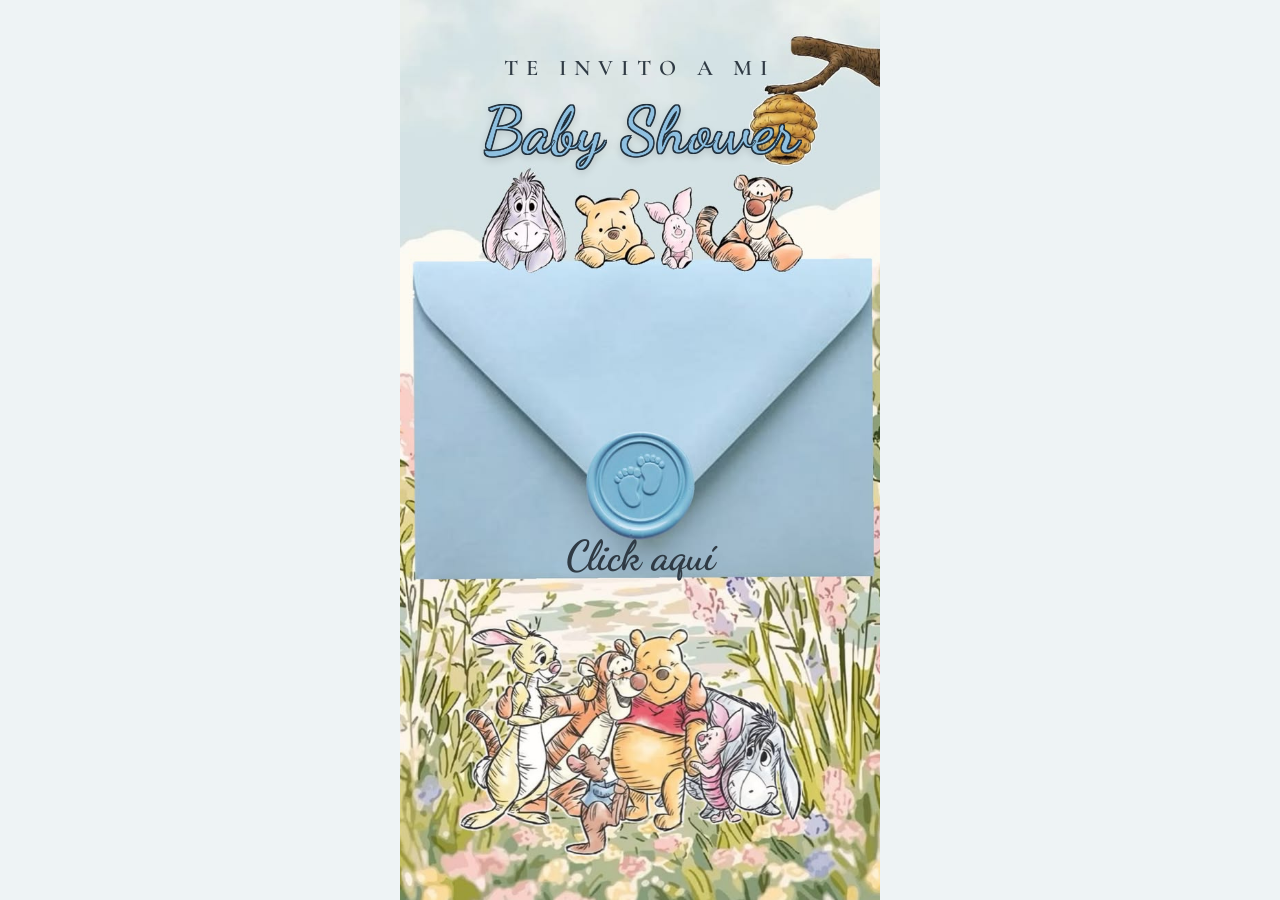
<file: index.html>
<!DOCTYPE html>
<html lang="es">

<head>
    <meta charset="UTF-8">
    <meta name="viewport" content="width=device-width, initial-scale=1.0, viewport-fit=cover">
    <title>Baby Shower</title>
    <link rel="preconnect" href="https://fonts.googleapis.com">
    <link rel="preconnect" href="https://fonts.gstatic.com" crossorigin>
    <link
        href="https://fonts.googleapis.com/css2?family=Dancing+Script:wght@600;700&family=Cormorant+Garamond:wght@500;600&display=swap"
        rel="stylesheet">
    <link rel="stylesheet" href="css/style.css">
</head>

<body>

    <div class="pagina portada" id="portada">
        <img class="pagina-fondo" src="img/fondoBEBE.jpg" alt="Fondo Winnie Pooh">

        <div class="portada-contenido">
            <p class="pre-titulo">TE INVITO A MI</p>
            <h1 class="titulo-script">Baby Shower</h1>
            <p class="click-aviso">Click aquí</p>
        </div>

        <div class="espiral">
            <div class="espiral-figura"></div>
        </div>

        <script>
            const portada = document.getElementById('portada');
            portada.addEventListener('click', () => {
                if (portada.classList.contains('saliendo')) return;
                portada.classList.add('saliendo');
                setTimeout(() => {
                    window.location.href = 'pagina2.html';
                }, 900);
            });

            window.addEventListener('pageshow', () => {
                portada.classList.remove('saliendo');
            });
        </script>

</body>

</html>
</file>
<file: css/style.css>
* {
  margin: 0;
  padding: 0;
  box-sizing: border-box;
}

html {
  scroll-behavior: smooth;
}

body {
  font-family: 'Cormorant Garamond', serif;
  background: #eef3f5;
  display: flex;
  justify-content: center;
  align-items: flex-start;
  min-height: 100vh;
}

.pagina {
  position: relative;
  width: 100%;
  max-width: 480px;
  min-height: 100vh;
  overflow-x: hidden;
}

.seccion {
  position: relative;
  overflow-x: hidden;
  display: block;
}

.pagina-fondo {
  position: absolute;
  inset: 0;
  width: 100%;
  height: 100%;
  object-fit: cover;
  object-position: center;
}

.portada {
  cursor: pointer;
}

.portada-contenido {
  position: absolute;
  inset: 0;
  z-index: 2;
  text-align: center;
  padding: 0 8%;
}

.pre-titulo {
  position: absolute;
  top: 6%;
  left: 0;
  right: 0;
  font-family: 'Cormorant Garamond', serif;
  font-size: 1.4rem;
  letter-spacing: 0.35em;
  color: #2f3a44;
  font-weight: 600;
}

.titulo-script {
  position: absolute;
  top: 11%;
  left: 0;
  right: 0;
  font-family: 'Dancing Script', cursive;
  font-size: 4rem;
  color: #8fc0e0;
  font-weight: 700;
  line-height: 1;
  -webkit-text-stroke: 0.6px #1c2b38;
  text-stroke: 0.6px #1c2b38;
  text-shadow:
    -0.6px -0.6px 0 #1c2b38,
    0.6px -0.6px 0 #1c2b38,
    -0.6px 0.6px 0 #1c2b38,
    0.6px 0.6px 0 #1c2b38,
    0 3px 8px rgba(0, 0, 0, 0.2);
}

.click-aviso {
  position: absolute;
  top: 59%;
  left: 0;
  right: 0;
  font-family: 'Dancing Script', cursive;
  font-size: 2.6rem;
  color: #2f3a44;
  font-weight: 700;
  animation: pulso 1.6s ease-in-out infinite;
}

@keyframes pulso {

  0%,
  100% {
    opacity: 1;
  }

  50% {
    opacity: 0.55;
  }
}

@keyframes mover {

  0%,
  100% {
    transform: translateX(0);
  }

  50% {
    transform: translateX(6px);
  }
}

.espiral {
  position: fixed;
  inset: 0;
  z-index: 50;
  display: flex;
  justify-content: center;
  align-items: center;
  pointer-events: none;
  opacity: 0;
}

.espiral-figura {
  width: 40px;
  height: 40px;
  border-radius: 50%;
  background: conic-gradient(from 0deg,
      #7ea8c4 0deg 45deg,
      #ffffff 45deg 90deg,
      #b89b6a 90deg 135deg,
      #ffffff 135deg 180deg,
      #7ea8c4 180deg 225deg,
      #ffffff 225deg 270deg,
      #b89b6a 270deg 315deg,
      #ffffff 315deg 360deg);
  transform: scale(0) rotate(0deg);
}

.portada.saliendo .espiral {
  opacity: 1;
  animation: espiral-fade 900ms ease forwards;
}

.portada.saliendo .espiral-figura {
  animation: espiral-crecer 900ms cubic-bezier(0.6, 0, 0.4, 1) forwards;
}

@keyframes espiral-crecer {
  0% {
    transform: scale(0) rotate(0deg);
  }

  100% {
    transform: scale(35) rotate(720deg);
  }
}

@keyframes espiral-fade {
  0% {
    opacity: 1;
  }

  85% {
    opacity: 1;
  }

  100% {
    opacity: 1;
  }
}

.secciones-nav {
  position: fixed;
  right: 14px;
  top: 50%;
  transform: translateY(-50%);
  z-index: 40;
  display: flex;
  flex-direction: column;
  align-items: center;
  gap: 10px;
}

.secciones-punto {
  width: 9px;
  height: 9px;
  border-radius: 50%;
  background: rgba(111, 156, 186, 0.35);
  border: none;
  padding: 0;
  cursor: pointer;
  transition: background 200ms ease, transform 200ms ease;
}

.secciones-punto.activo {
  background: #6f9cba;
  transform: scale(1.3);
}

.secciones-etiqueta {
  position: fixed;
  right: 30px;
  top: 50%;
  transform: translateY(-50%);
  z-index: 40;
  font-family: 'Cormorant Garamond', serif;
  font-size: 0.75rem;
  letter-spacing: 0.15em;
  color: #6f9cba;
  background: rgba(255, 255, 255, 0.75);
  padding: 0.3em 0.7em;
  border-radius: 20px;
  white-space: nowrap;
  opacity: 0;
  transition: opacity 200ms ease;
  pointer-events: none;
}

.secciones-etiqueta.visible {
  opacity: 1;
}
</file>
